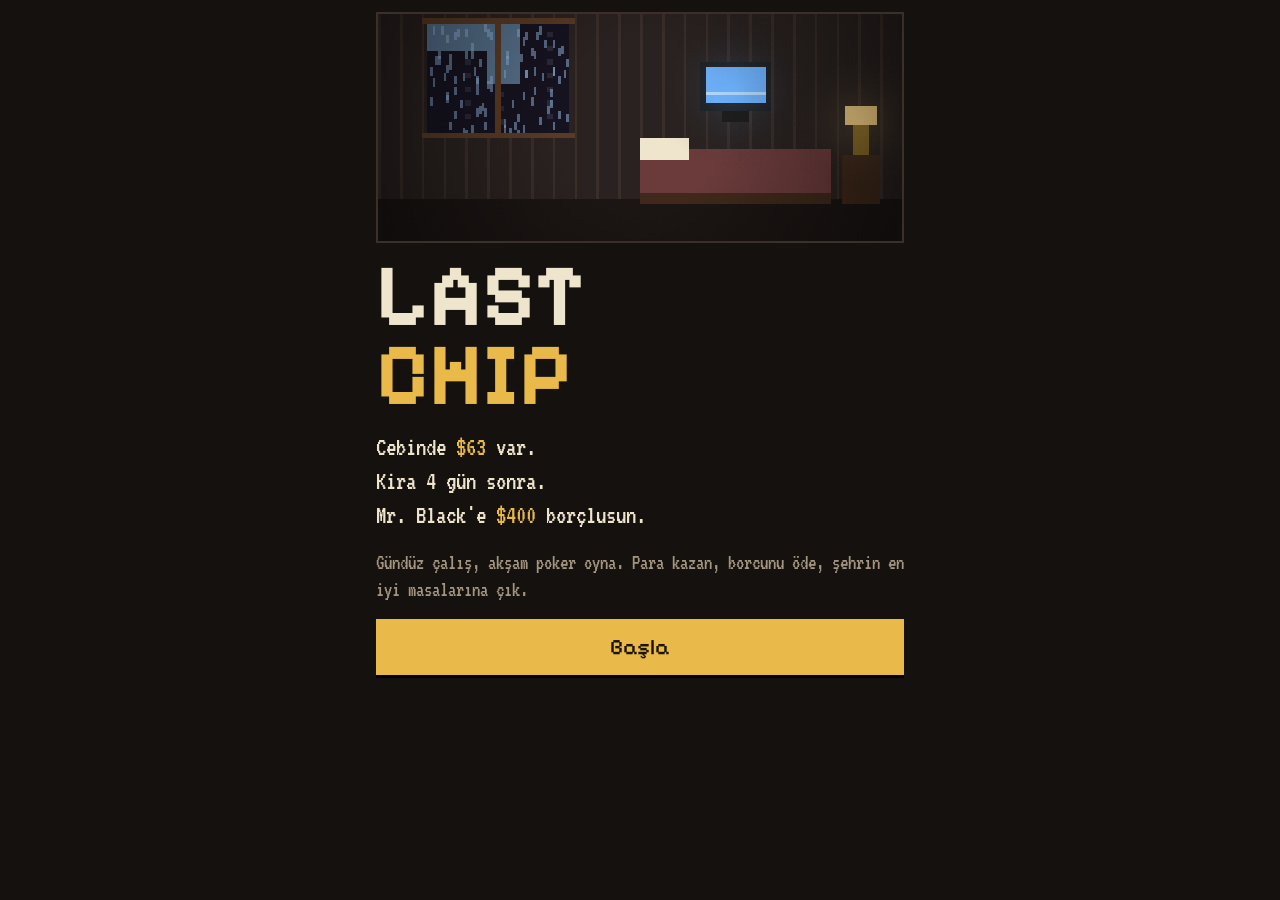
<file: last-chip/game/index.html>
<!doctype html>
<html lang="tr">
<head>
<meta charset="utf-8">
<meta name="viewport" content="width=device-width, initial-scale=1, viewport-fit=cover">
<title>LAST CHIP</title>
<link rel="preconnect" href="https://fonts.googleapis.com">
<link rel="preconnect" href="https://fonts.gstatic.com" crossorigin>
<link rel="stylesheet" href="https://fonts.googleapis.com/css2?family=Pixelify+Sans:wght@500;700&family=VT323&display=swap">
<link rel="stylesheet" href="css/style.css">
</head>
<body>
<div id="app">
  <div id="top" class="top"></div>
  <div class="screen"><canvas id="scene" width="192" height="108" aria-hidden="true"></canvas></div>
  <main id="panel" class="panel"></main>
</div>
<div id="modal"></div>
<script src="js/cards.js"></script>
<script src="js/data.js"></script>
<script src="js/life.js"></script>
<script src="js/poker.js"></script>
<script src="js/scene.js"></script>
<script src="js/ui.js"></script>
<script>LC.ui.start();</script>
</body>
</html>
</file>
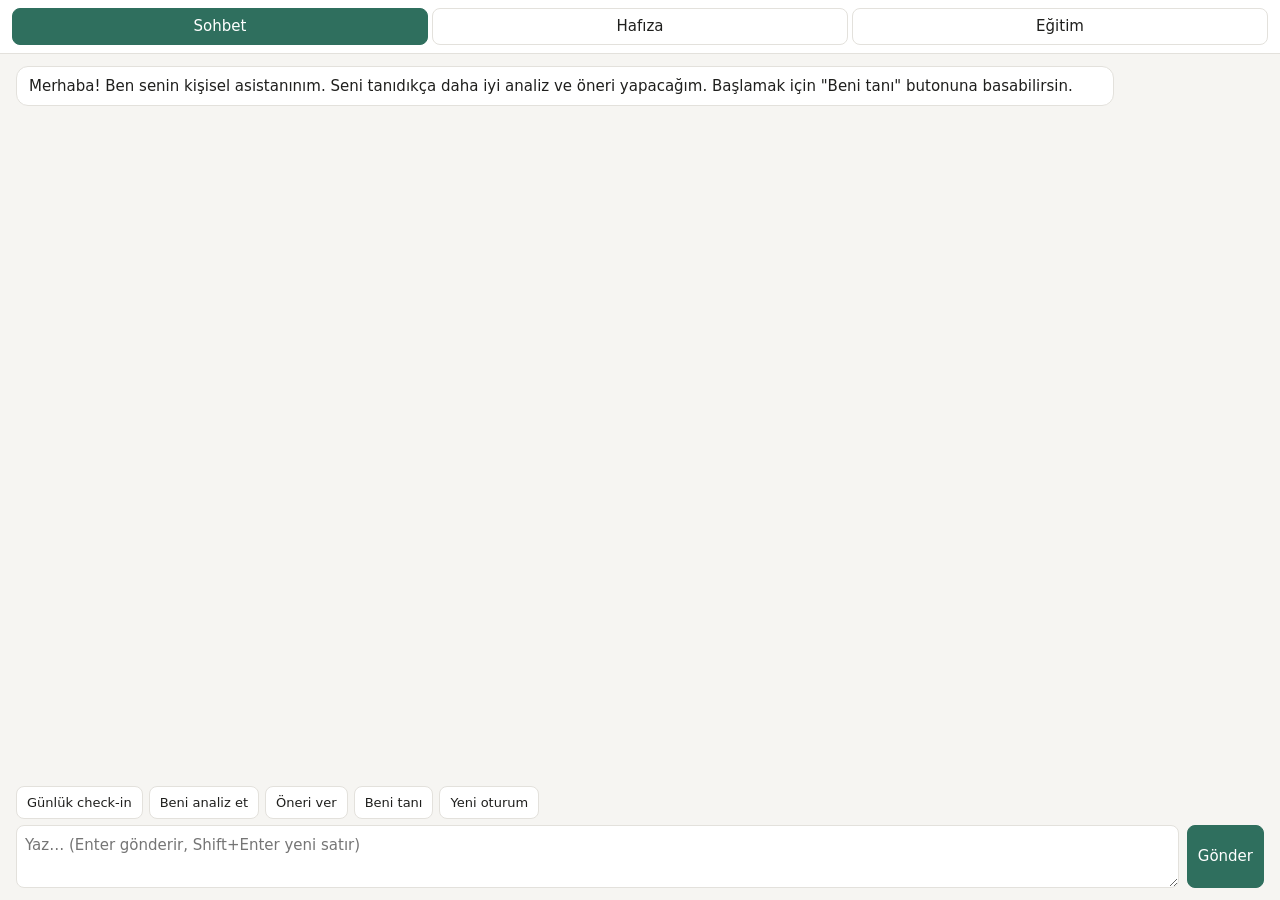
<file: kisisel-asistan/arayuz.html>
<!doctype html>
<html lang="tr">
<head>
<meta charset="utf-8">
<meta name="viewport" content="width=device-width, initial-scale=1">
<title>Kişisel Asistan</title>
<style>
  :root {
    --bg: #f6f5f2; --panel: #ffffff; --text: #1f1f1d; --muted: #6b6a66;
    --line: #e3e1dc; --accent: #2f6f5e; --accent-text: #ffffff; --me: #e8f0ec;
  }
  @media (prefers-color-scheme: dark) {
    :root {
      --bg: #161615; --panel: #1f1f1d; --text: #ecebe7; --muted: #9b9a95;
      --line: #33322f; --accent: #5fb39a; --accent-text: #0f1f1a; --me: #243029;
    }
  }
  * { box-sizing: border-box; }
  body { margin: 0; background: var(--bg); color: var(--text);
         font: 15px/1.5 system-ui, -apple-system, "Segoe UI", sans-serif;
         height: 100vh; display: flex; flex-direction: column; }
  nav { display: flex; gap: 4px; padding: 8px 12px; border-bottom: 1px solid var(--line); background: var(--panel); }
  nav button { flex: 1; }
  button { font: inherit; border: 1px solid var(--line); background: var(--panel); color: var(--text);
           border-radius: 8px; padding: 6px 10px; cursor: pointer; }
  button.on, button.birincil { background: var(--accent); color: var(--accent-text); border-color: var(--accent); }
  button:disabled { opacity: .5; cursor: default; }
  main { flex: 1; overflow: hidden; display: flex; flex-direction: column; }
  .sekme { display: none; flex: 1; overflow: auto; padding: 12px 16px; }
  .sekme.acik { display: flex; flex-direction: column; }
  #kisilik > *, #hafiza > * { flex-shrink: 0; }
  #mesajlar { flex: 1; overflow: auto; display: flex; flex-direction: column; gap: 10px; padding-bottom: 8px; }
  .msj { max-width: 88%; padding: 8px 12px; border-radius: 12px; background: var(--panel); border: 1px solid var(--line);
         white-space: pre-wrap; overflow-wrap: anywhere; }
  .msj.ben { align-self: flex-end; background: var(--me); }
  .msj .alt { display: flex; gap: 6px; margin-top: 6px; font-size: 12px; color: var(--muted); align-items: center; flex-wrap: wrap; }
  .msj .alt button { padding: 1px 8px; font-size: 12px; }
  .hata { color: #c0392b; }
  .hizli { display: flex; gap: 6px; flex-wrap: wrap; margin: 6px 0; }
  .hizli button { font-size: 13px; }
  form#yaz { display: flex; gap: 8px; }
  textarea { font: inherit; width: 100%; border: 1px solid var(--line); border-radius: 8px; padding: 8px;
             background: var(--panel); color: var(--text); resize: vertical; }
  h3 { margin: 16px 0 6px; font-size: 14px; color: var(--muted); text-transform: uppercase; letter-spacing: .04em; }
  ul.kayit { list-style: none; padding: 0; margin: 0; }
  ul.kayit li { display: flex; gap: 8px; justify-content: space-between; align-items: flex-start;
                padding: 6px 0; border-bottom: 1px solid var(--line); }
  ul.kayit small { color: var(--muted); }
  .ipucu { color: var(--muted); font-size: 13px; }
  .duzelt { display: flex; flex-direction: column; gap: 6px; margin-top: 8px; white-space: normal; }
  .istatistik { display: grid; grid-template-columns: repeat(2, 1fr); gap: 8px; }
  .istatistik div { background: var(--panel); border: 1px solid var(--line); border-radius: 8px; padding: 8px 10px; }
  .istatistik b { display: block; font-size: 20px; }
  label { font-size: 13px; color: var(--muted); }
</style>
</head>
<body>
<nav>
  <button data-sekme="sohbet" class="on">Sohbet</button>
  <button data-sekme="hafiza">Hafıza</button>
  <button data-sekme="kisilik">Eğitim</button>
</nav>
<main>
  <section id="sohbet" class="sekme acik">
    <div id="mesajlar"></div>
    <div class="hizli">
      <button data-hizli="Bugün nasıl geçti, benimle kısa bir günlük check-in yapar mısın? Bana 3 soru sor.">Günlük check-in</button>
      <button data-hizli="Hafızandaki her şeye dayanarak beni objektif olarak analiz et: güçlü yanlarım, kör noktalarım, tekrar eden örüntülerim. Gözlem ile yorumu ayır, veri eksikse söyle.">Beni analiz et</button>
      <button data-hizli="Beni tanıdığın kadarıyla bu hafta odaklanmam gereken en önemli 3 şeyi ve somut adımlarını öner.">Öneri ver</button>
      <button data-hizli="Beni daha iyi tanıman için bana 5 derin soru sor, tek tek.">Beni tanı</button>
      <button id="yeni">Yeni oturum</button>
    </div>
    <form id="yaz">
      <textarea id="girdi" rows="2" placeholder="Yaz… (Enter gönderir, Shift+Enter yeni satır)"></textarea>
      <button class="birincil" id="gonder">Gönder</button>
    </form>
  </section>

  <section id="hafiza" class="sekme">
    <p class="ipucu">Asistanın senin hakkında bildikleri. Yanlış olanı sil, eksik olanı ekle.</p>
    <form id="bilgiEkle" style="display:flex;gap:8px">
      <textarea id="yeniBilgi" rows="1" placeholder="Kendin hakkında bir bilgi ekle…"></textarea>
      <button class="birincil">Ekle</button>
    </form>
    <h3>Senin hakkında bildikleri</h3><ul class="kayit" id="bilgiler"></ul>
    <h3>Kendi görüşleri</h3><ul class="kayit" id="gorusler"></ul>
    <h3>Senin düzeltmelerin (dersler)</h3><ul class="kayit" id="dersler"></ul>
  </section>

  <section id="kisilik" class="sekme">
    <h3 style="margin-top:0">Modelin</h3>
    <p class="ipucu" id="modelBilgi">Yükleniyor…</p>
    <div class="istatistik" id="istatistik"></div>
    <p class="ipucu">Her 👍, her düzeltme ve her elle eklediğin örnek, modelini eğitmek için kullanılır.
      Yeterli örnek biriktiğinde (en az ~100, ideali 500+) <code>egitim/</code> klasöründeki adımlarla modelini yeniden eğit.</p>

    <h3>Örnek öğret</h3>
    <p class="ipucu">"Sana bu soruyu sorarsam böyle cevap ver" — fikirlerini ve üslubunu doğrudan öğret.</p>
    <form id="ornekForm" style="display:flex;flex-direction:column;gap:6px">
      <textarea id="ornekSoru" rows="2" placeholder="Soru (ör. Sence işimi bırakıp kendi işimi kurmalı mıyım?)"></textarea>
      <textarea id="ornekCevap" rows="4" placeholder="İdeal cevap — asistanın tam olarak böyle cevap vermesini istiyorum"></textarea>
      <div><button class="birincil">Örneği kaydet</button> <span class="ipucu" id="ornekDurum"></span></div>
    </form>

    <h3>Kişilik ve fikirler</h3>
    <p class="ipucu">Asistanın karakteri, değerleri ve fikirleri. Değişiklikler <b>yeni oturumda</b> geçerli olur.</p>
    <textarea id="kisilikMetin" rows="14"></textarea>
    <div style="margin-top:8px"><button class="birincil" id="kisilikKaydet">Kaydet ve yeni oturum başlat</button></div>
  </section>
</main>

<script>
const $ = s => document.querySelector(s);
const esc = t => t.replace(/[&<>"]/g, c => ({"&":"&amp;","<":"&lt;",">":"&gt;",'"':"&quot;"}[c]));
const bicimle = t => esc(t).replace(/\*\*(.+?)\*\*/g, "<b>$1</b>");

async function api(yol, govde) {
  const r = await fetch(yol, govde === undefined ? {} :
    {method: "POST", headers: {"Content-Type": "application/json"}, body: JSON.stringify(govde)});
  const j = await r.json();
  if (!r.ok) throw new Error(j.hata || "Bilinmeyen hata");
  return j;
}

document.querySelectorAll("nav button").forEach(b => b.onclick = () => {
  document.querySelectorAll("nav button").forEach(x => x.classList.toggle("on", x === b));
  document.querySelectorAll(".sekme").forEach(s => s.classList.toggle("acik", s.id === b.dataset.sekme));
  if (b.dataset.sekme === "hafiza") hafizaYukle();
  if (b.dataset.sekme === "kisilik") egitimYukle();
});

function mesajEkle(metin, ben, sinif = "") {
  const d = document.createElement("div");
  d.className = "msj " + (ben ? "ben " : "") + sinif;
  d.innerHTML = bicimle(metin);
  $("#mesajlar").appendChild(d);
  $("#mesajlar").scrollTop = 1e9;
  return d;
}

function geriBildirim(kutu, id) {
  const alt = document.createElement("div");
  alt.className = "alt";
  const iyi = Object.assign(document.createElement("button"), {textContent: "👍"});
  const kotu = Object.assign(document.createElement("button"), {textContent: "👎 Düzelt"});
  iyi.onclick = async () => { await api("/api/geri-bildirim", {id, iyi: true}); alt.textContent = "👍 Eğitim verisine eklendi."; };
  kotu.onclick = () => {
    alt.innerHTML = "";
    const f = document.createElement("form");
    f.className = "duzelt";
    f.innerHTML = `<label>Bu cevap nasıl olmalıydı? (ideal cevabı yaz — model bundan öğrenir)</label>
      <textarea name="ideal" rows="4"></textarea>
      <label>Genel bir kural mı? (isteğe bağlı, hemen yeni oturumda uygulanır — ör. "Bana hiç liste yapma")</label>
      <textarea name="kural" rows="1"></textarea>
      <div><button class="birincil">Kaydet</button></div>`;
    f.onsubmit = async e => {
      e.preventDefault();
      const ideal = f.ideal.value.trim(), kural = f.kural.value.trim();
      if (!ideal && !kural) return;
      await api("/api/geri-bildirim", {id, ideal, kural});
      alt.textContent = "Düzeltme kaydedildi — modelini eğittiğinde bundan öğrenecek.";
    };
    alt.appendChild(f);
  };
  alt.append(iyi, kotu);
  kutu.appendChild(alt);
}

let mesgul = false;
async function gonder(metin) {
  metin = metin.trim();
  if (!metin || mesgul) return;
  mesgul = true; $("#gonder").disabled = true;
  mesajEkle(metin, true);
  const bekle = mesajEkle("Düşünüyor…", false);
  try {
    const j = await api("/api/sohbet", {mesaj: metin});
    bekle.innerHTML = bicimle(j.cevap);
    geriBildirim(bekle, j.id);
  } catch (e) {
    bekle.classList.add("hata"); bekle.textContent = e.message;
  } finally {
    mesgul = false; $("#gonder").disabled = false; $("#girdi").focus();
  }
}

$("#yaz").onsubmit = e => { e.preventDefault(); const m = $("#girdi").value; $("#girdi").value = ""; gonder(m); };
$("#girdi").onkeydown = e => { if (e.key === "Enter" && !e.shiftKey) { e.preventDefault(); $("#yaz").requestSubmit(); } };
document.querySelectorAll("[data-hizli]").forEach(b => b.onclick = () => gonder(b.dataset.hizli));
$("#yeni").onclick = async () => {
  await api("/api/yeni-oturum", {});
  $("#mesajlar").innerHTML = "";
  mesajEkle("Yeni oturum başladı. Güncel hafıza ve eğitim yüklendi.", false);
};

async function hafizaYukle() {
  const h = await api("/api/hafiza");
  const doldur = (id, tur, liste, alan) => {
    const ul = $("#" + id); ul.innerHTML = "";
    if (!liste.length) ul.innerHTML = '<li class="ipucu">Henüz yok.</li>';
    [...liste].reverse().forEach(k => {
      const li = document.createElement("li");
      li.innerHTML = `<span>${esc(k[alan])}<br><small>${esc(k.kategori ? k.kategori + " · " : "")}${esc(k.tarih)}</small></span>`;
      const sil = Object.assign(document.createElement("button"), {textContent: "Sil"});
      sil.onclick = async () => { await api("/api/sil", {tur, id: k.id}); hafizaYukle(); };
      li.appendChild(sil); ul.appendChild(li);
    });
  };
  doldur("bilgiler", "bilgiler", h.bilgiler, "bilgi");
  doldur("gorusler", "gorusler", h.gorusler, "gorus");
  doldur("dersler", "dersler", h.dersler, "ders");
}

$("#bilgiEkle").onsubmit = async e => {
  e.preventDefault();
  const bilgi = $("#yeniBilgi").value.trim();
  if (!bilgi) return;
  await api("/api/bilgi", {bilgi});
  $("#yeniBilgi").value = ""; hafizaYukle();
};

async function egitimYukle() {
  api("/api/kisilik").then(j => $("#kisilikMetin").value = j.metin);
  const d = await api("/api/egitim-durumu");
  $("#modelBilgi").innerHTML = d.kendi_modelin_var
    ? `Şu an <b>kendi eğittiğin modeli</b> kullanıyorsun (${esc(d.model)}).`
    : `Şu an temel model kullanılıyor (<b>${esc(d.model)}</b>). Henüz kendi modelini eğitmedin.`;
  const toplam = d.begenilen + d.duzeltilen + d.elle_ornek;
  $("#istatistik").innerHTML = [["Eğitim örneği", toplam], ["Toplam cevap", d.toplam_cevap],
    ["Beğenilen 👍", d.begenilen], ["Düzeltilen / elle", d.duzeltilen + " / " + d.elle_ornek]]
    .map(([a, b]) => `<div>${a}<b>${b}</b></div>`).join("");
}

$("#ornekForm").onsubmit = async e => {
  e.preventDefault();
  const soru = $("#ornekSoru").value.trim(), cevap = $("#ornekCevap").value.trim();
  if (!soru || !cevap) return;
  await api("/api/ornek", {soru, cevap});
  $("#ornekSoru").value = $("#ornekCevap").value = "";
  $("#ornekDurum").textContent = "Kaydedildi.";
  egitimYukle();
};

$("#kisilikKaydet").onclick = async () => {
  await api("/api/kisilik", {metin: $("#kisilikMetin").value});
  await api("/api/yeni-oturum", {});
  $("#mesajlar").innerHTML = "";
  mesajEkle("Eğitim kaydedildi, yeni oturum başladı.", false);
  document.querySelector('nav button[data-sekme="sohbet"]').click();
};

mesajEkle("Merhaba! Ben senin kişisel asistanınım. Seni tanıdıkça daha iyi analiz ve öneri yapacağım. " +
          "Başlamak için \"Beni tanı\" butonuna basabilirsin.", false);
</script>
</body>
</html>
</file>
<file: last-chip/game/css/style.css>
/* LAST CHIP: tek sütun, az renk, büyük dokunma alanları. */
:root {
  color-scheme: dark;
  --bg: #15110e;
  --panel: #211a16;
  --line: #3b3029;
  --text: #efe4cc;
  --muted: #a39580;
  --gold: #e9b949;
  --good: #8fd694;
  --bad: #e0574c;
  --felt: #1f5a43;
  --felt-2: #163f30;
  --card: #f3ead6;
  --card-ink: #1b1512;
  --card-red: #b3261e;
  --display: "Pixelify Sans", "Courier New", monospace;
  --mono: "VT323", "Courier New", monospace;
}

* { box-sizing: border-box; }
html, body { height: 100%; }
body { margin: 0; background: var(--bg); color: var(--text); font-family: var(--mono); font-size: 21px; line-height: 1.3; }
button { font: inherit; color: inherit; }
b { font-weight: normal; color: var(--gold); }
p { margin: 0; }
.muted { color: var(--muted); }
.good { color: var(--good); }
.bad { color: var(--bad); }

#app { max-width: 560px; margin: 0 auto; padding-inline: 16px; padding-block: 12px 40px; display: flex; flex-direction: column; gap: 14px; }

/* ---------- üst bar ---------- */
.top { display: grid; grid-template-columns: auto auto 1fr; gap: 4px 18px; align-items: end; }
.stat { display: flex; flex-direction: column; font-variant-numeric: tabular-nums; }
.stat span { font-size: 16px; color: var(--muted); }
.stat b { font-family: var(--display); font-size: 22px; color: var(--text); }
.stat b.cash { color: var(--good); }
.stat.energy { min-width: 0; }
.bar { height: 10px; background: #000; border: 1px solid var(--line); margin-top: 6px; }
.bar div { height: 100%; background: var(--gold); }
.bar div.low { background: var(--bad); }
.bills { grid-column: 1 / -1; display: flex; flex-wrap: wrap; gap: 4px 16px; font-size: 17px; color: var(--muted); border-top: 1px solid var(--line); padding-top: 6px; }

/* ---------- sahne ---------- */
.screen { border: 2px solid var(--line); background: #000; aspect-ratio: 16 / 7; max-width: 100%; overflow: hidden; }
#scene { display: block; width: 100%; height: 100%; object-fit: cover; image-rendering: pixelated; }
body[data-screen="table"] .screen { display: none; }
body[data-screen="intro"] .top { display: none; }

.panel { display: flex; flex-direction: column; gap: 14px; }
.place h2 { font-family: var(--display); font-weight: 700; font-size: 28px; margin: 0; }
.place p { color: var(--muted); }
h4 { font-family: var(--display); font-weight: 500; font-size: 14px; letter-spacing: 0.1em; text-transform: uppercase; color: var(--muted); margin: 4px 0 -6px; }
.row { display: flex; flex-wrap: wrap; gap: 10px; }

/* ---------- butonlar ---------- */
.btn {
  display: inline-flex; flex-direction: column; align-items: center; justify-content: center;
  min-height: 48px; padding: 6px 18px;
  background: var(--panel); border: 2px solid var(--line);
  font-family: var(--display); font-weight: 500; font-size: 18px;
  cursor: pointer; box-shadow: 0 3px 0 #000;
}
.btn small { font-family: var(--mono); font-size: 16px; color: var(--muted); }
.btn:active { transform: translateY(2px); box-shadow: 0 1px 0 #000; }
.btn:focus-visible, .choice:focus-visible, .link:focus-visible, .card:focus-visible { outline: 2px solid var(--gold); outline-offset: 2px; }
.btn.primary { background: var(--gold); border-color: var(--gold); color: #1b1305; }
.btn.primary small { color: #4d3a10; }
.btn.danger { border-color: var(--bad); color: var(--bad); }
.btn.ghost { background: transparent; box-shadow: none; }
.btn.big { font-size: 22px; min-height: 56px; }
.btn[disabled] { opacity: 0.4; }

/* ---------- ana ekran ---------- */
.choices { display: grid; grid-template-columns: 1fr 1fr; gap: 10px; }
.choice {
  display: flex; flex-direction: column; gap: 2px; align-items: flex-start; text-align: left;
  padding: 16px; min-height: 96px; background: var(--panel); border: 2px solid var(--line); cursor: pointer; box-shadow: 0 3px 0 #000;
}
.choice b { font-family: var(--display); font-weight: 700; font-size: 22px; color: var(--text); }
.choice span { color: var(--muted); font-size: 18px; }
.choice.primary { border-color: var(--gold); }
.choice.primary b { color: var(--gold); }
.links { display: flex; gap: 8px; border-top: 1px solid var(--line); padding-top: 12px; }
.link { flex: 1; display: flex; flex-direction: column; background: none; border: 0; padding: 4px; cursor: pointer; text-align: left; font-family: var(--display); font-size: 17px; }
.link small { font-family: var(--mono); font-size: 16px; color: var(--muted); }
.link:hover { color: var(--gold); }

/* ---------- intro ---------- */
.intro { display: flex; flex-direction: column; gap: 16px; }
.logo { font-family: var(--display); font-weight: 700; font-size: clamp(56px, 16vw, 88px); line-height: 0.9; margin: 0; }
.logo span { display: block; color: var(--gold); }
.intro-lines { font-size: 26px; }

/* ---------- casino listesi ---------- */
.venues { display: flex; flex-direction: column; gap: 8px; }
.venue { display: flex; gap: 12px; align-items: center; justify-content: space-between; background: var(--panel); border: 2px solid var(--line); padding: 10px 12px; }
.venue h3 { font-family: var(--display); font-weight: 500; font-size: 19px; margin: 0; }
.venue p { color: var(--muted); font-size: 17px; }
.venue .btn { flex-shrink: 0; }
.venue.locked { opacity: 0.55; }
.lock { color: var(--muted); font-size: 16px; text-align: right; flex-shrink: 0; max-width: 45%; }

/* ---------- masa ---------- */
.felt {
  background: radial-gradient(ellipse at 50% 45%, var(--felt), var(--felt-2) 85%);
  border: 5px solid #3d2616; padding: 12px;
  display: flex; flex-direction: column; gap: 12px;
}
.seat { display: flex; justify-content: space-between; gap: 8px; font-size: 19px; color: #dfe9e1; font-variant-numeric: tabular-nums; }
.seat span:first-child { font-family: var(--display); }
.seat.me span:first-child { font-family: var(--mono); }
.tilt { font-style: normal; font-size: 12px; background: var(--bad); color: #fff; padding: 1px 5px; }
.hand { display: flex; gap: 6px; justify-content: center; }
.hand.mine { padding-top: 10px; }
.card {
  position: relative; width: 18%; max-width: 76px; aspect-ratio: 5 / 7;
  background: var(--card); color: var(--card-ink); border: 2px solid #000; padding: 0;
  box-shadow: 0 3px 0 rgba(0,0,0,0.5); font-family: var(--mono); transition: transform 0.12s;
}
button.card { cursor: pointer; }
.card.red { color: var(--card-red); }
.c-r { position: absolute; top: 2px; left: 6px; font-size: clamp(22px, 6vw, 30px); line-height: 1; }
.c-s { position: absolute; top: clamp(22px, 6vw, 29px); left: 6px; font-size: 16px; line-height: 1; }
.c-big { position: absolute; right: 5px; bottom: 2px; font-size: clamp(26px, 7vw, 38px); line-height: 1; }
.card.back { background: repeating-linear-gradient(45deg, #7a1f23 0 4px, #5a1418 4px 8px); }
.card.back span { position: absolute; inset: 5px; border: 2px solid rgba(233,185,73,0.5); }
.hand.opp .card { width: 14%; max-width: 56px; }
.hand.opp .c-r { font-size: clamp(16px, 4.5vw, 22px); }
.hand.opp .c-s { top: clamp(16px, 4.5vw, 21px); font-size: 13px; }
.hand.opp .c-big { font-size: clamp(18px, 5vw, 26px); }
.card.sel { transform: translateY(-10px); box-shadow: 0 0 0 3px var(--gold); }
.card.win { box-shadow: 0 0 0 3px var(--gold), 0 0 16px rgba(233,185,73,0.6); }
.center { display: flex; flex-direction: column; align-items: center; gap: 4px; min-height: 84px; justify-content: center; text-align: center; }
.pot { font-family: var(--display); font-size: 20px; color: var(--gold); }
.msg { display: flex; flex-direction: column; align-items: center; gap: 2px; font-size: 20px; }
.msg b { font-family: var(--display); font-size: 22px; }
.msg small { font-size: 18px; color: #cfe0d4; }
.msg .note { color: var(--gold); }
.actions { display: grid; grid-auto-flow: column; grid-auto-columns: 1fr; gap: 10px; min-height: 52px; align-items: center; }
.actions p { text-align: center; }
.help { align-self: center; flex: none; color: var(--muted); font-size: 16px; }

/* ---------- listeler ---------- */
.items { list-style: none; margin: 0; padding: 0; display: flex; flex-direction: column; gap: 8px; }
.item { display: flex; justify-content: space-between; align-items: center; gap: 12px; background: var(--panel); border: 2px solid var(--line); padding: 8px 12px; }
.item p { color: var(--muted); font-size: 17px; }
.item .btn { flex-shrink: 0; min-height: 40px; font-size: 16px; }
.r-sıradan { color: var(--text); }
.r-nadir { color: #53d6e6; }
.r-efsane { color: #ff9f43; }
.r-kaçak { color: #c77dff; }
.r-eşsiz { color: var(--gold); }

/* ---------- modal ---------- */
.modal-bg { position: fixed; inset: 0; background: rgba(5,4,3,0.75); display: grid; place-items: center; padding: 16px; z-index: 10; }
.modal { background: var(--panel); border: 2px solid var(--gold); max-width: 440px; width: 100%; padding: 18px; display: flex; flex-direction: column; gap: 8px; max-height: 88vh; overflow-y: auto; }
.modal.sad { border-color: var(--bad); }
.modal h3 { font-family: var(--display); font-size: 24px; margin: 0; color: var(--gold); }
.modal.sad h3 { color: var(--bad); }
.modal .row { margin-top: 8px; }
.modal .row .btn { flex: 1; }
.ranks { list-style: none; margin: 0; padding: 0; display: flex; flex-direction: column; gap: 2px; }
.ranks li { display: flex; justify-content: space-between; gap: 10px; border-bottom: 1px solid var(--line); padding: 2px 0; }
.ranks span { color: var(--muted); font-size: 17px; text-align: right; }

@media (max-width: 400px) {
  .choice { min-height: 84px; padding: 12px; }
  .choice b { font-size: 20px; }
  .actions { grid-auto-flow: row; }
}
@media (prefers-reduced-motion: reduce) { .card, .btn { transition: none; } }
</file>
